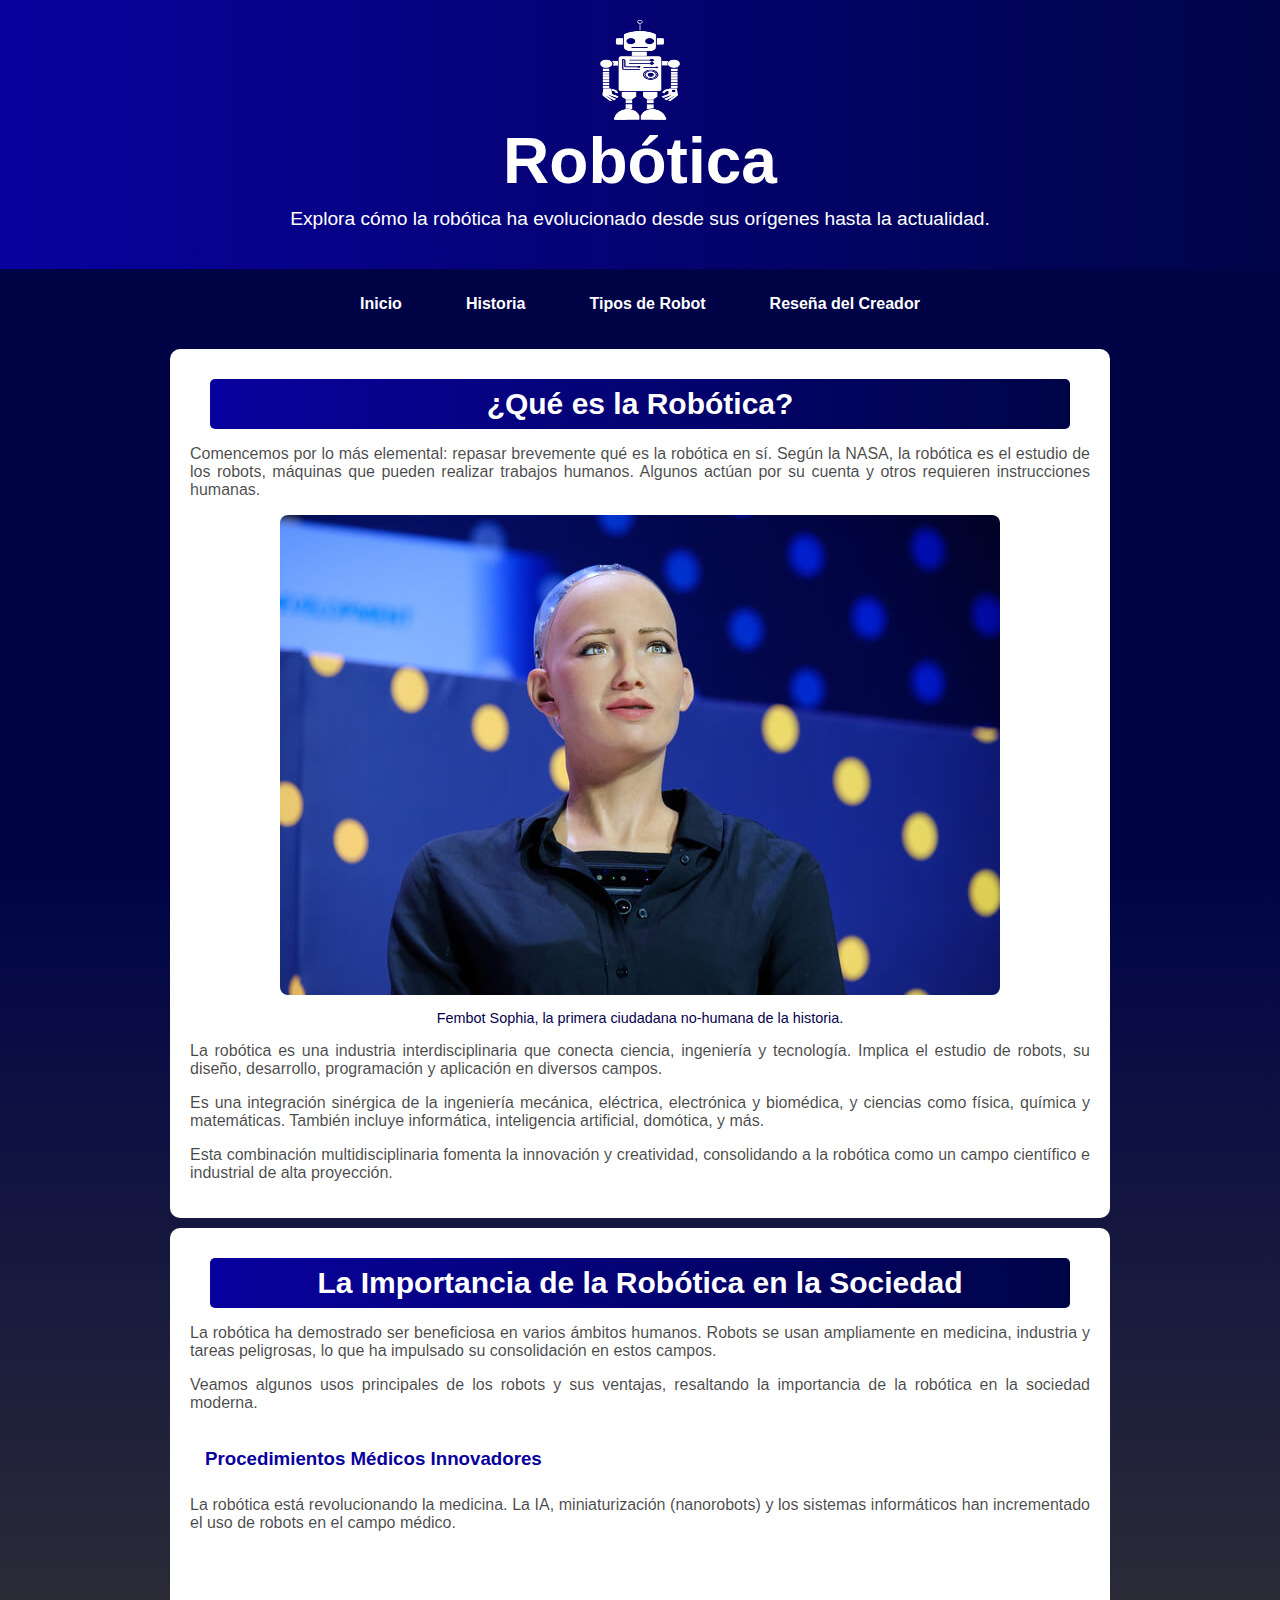
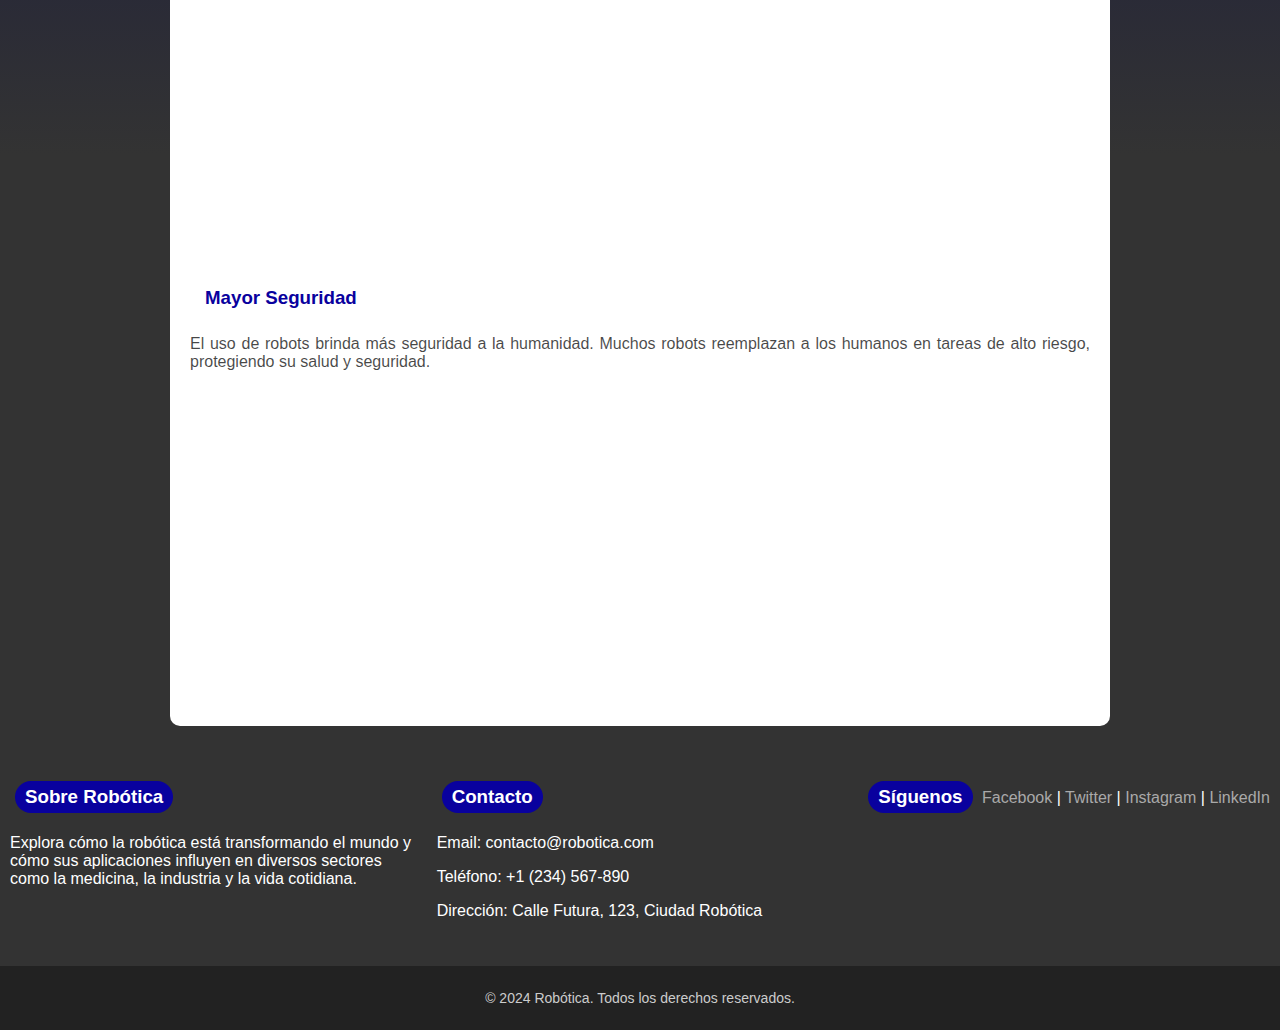
<file: index.html>
<!DOCTYPE html>
<html lang="es">
<head>
    <meta charset="UTF-8">
    <meta name="viewport" content="width=device-width, initial-scale=1.0">
    <link rel="stylesheet" href="css/estilo.css">
    <title>Robótica</title>
</head>
<body>
    <header>
        <img class="rob" src="img/Rob.png" alt="rob" height="100px" width="150px">
        <h1>Robótica</h1>
        <p class="rr">Explora cómo la robótica ha evolucionado desde sus orígenes hasta la actualidad.</p>
    </header>
    
    <nav>
        <ul>
            <li><a href="index.html">Inicio</a></li>
            <li><a href="historia.html">Historia</a></li>
            <li><a href="tipos.html">Tipos de Robot</a></li>
            <li><a href="reseña.html">Reseña del Creador</a></li>
        </ul>
    </nav>

    <div class="all2">
      
        <div class="robo1">
            <h2>¿Qué es la Robótica?</h2>
            <p>Comencemos por lo más elemental: repasar brevemente qué es la robótica en sí. Según la NASA, la robótica es el estudio de los robots, máquinas que pueden realizar trabajos humanos. Algunos actúan por su cuenta y otros requieren instrucciones humanas.</p>
            <img src="img/Fembot Sophia, la primera ciudadana no-humana de la historia..jpg" alt="Fembot Sophia, la primera ciudadana no-humana de la historia.">
            <p class="sud">Fembot Sophia, la primera ciudadana no-humana de la historia.</p>
            <p>La robótica es una industria interdisciplinaria que conecta ciencia, ingeniería y tecnología. Implica el estudio de robots, su diseño, desarrollo, programación y aplicación en diversos campos.</p>
            <p>Es una integración sinérgica de la ingeniería mecánica, eléctrica, electrónica y biomédica, y ciencias como física, química y matemáticas. También incluye informática, inteligencia artificial, domótica, y más.</p>
            <p>Esta combinación multidisciplinaria fomenta la innovación y creatividad, consolidando a la robótica como un campo científico e industrial de alta proyección.</p>
        </div>


        <div class="robo2">
            <h2>La Importancia de la Robótica en la Sociedad</h2>
            <p>La robótica ha demostrado ser beneficiosa en varios ámbitos humanos. Robots se usan ampliamente en medicina, industria y tareas peligrosas, lo que ha impulsado su consolidación en estos campos.</p>
            <p>Veamos algunos usos principales de los robots y sus ventajas, resaltando la importancia de la robótica en la sociedad moderna.</p>
            
          
            <h3>Procedimientos Médicos Innovadores</h3>
            <p>La robótica está revolucionando la medicina. La IA, miniaturización (nanorobots) y los sistemas informáticos han incrementado el uso de robots en el campo médico.</p>
            <div class="centrarV">
                <iframe width="600" height="315" src="https://www.youtube.com/embed/XhvHU99ib0o?si=HQ_GZx5oC2DQNu5d" title="YouTube video player" frameborder="0" allow="accelerometer; autoplay; clipboard-write; encrypted-media; gyroscope; picture-in-picture; web-share" referrerpolicy="strict-origin-when-cross-origin" allowfullscreen></iframe>
            </div>
            
            <h3>Mayor Seguridad</h3>
            <p>El uso de robots brinda más seguridad a la humanidad. Muchos robots reemplazan a los humanos en tareas de alto riesgo, protegiendo su salud y seguridad.</p>
            <div class="centrarV">
                <iframe width="560" height="315" src="https://www.youtube.com/embed/3wI7J0M8YYs?si=-KEkGS07YHFu8RXV" title="YouTube video player" frameborder="0" allow="accelerometer; autoplay; clipboard-write; encrypted-media; gyroscope; picture-in-picture; web-share" referrerpolicy="strict-origin-when-cross-origin" allowfullscreen></iframe>
            </div>
        </div>
    </div>

    <footer>
        <div class="content">
            <div class="section">
                <h3>Sobre Robótica</h3>
                <p>Explora cómo la robótica está transformando el mundo y cómo sus aplicaciones influyen en diversos sectores como la medicina, la industria y la vida cotidiana.</p>
            </div>
    
            <div class="section">
                <h3>Contacto</h3>
                <p>Email: contacto@robotica.com</p>
                <p>Teléfono: +1 (234) 567-890</p>
                <p>Dirección: Calle Futura, 123, Ciudad Robótica</p>
            </div>
    
            <div class="section">
                <h3>Síguenos</h3>
                <a href="https://www.facebook.com/Eliasaf Hudson">Facebook</a> |
                <a href="https://www.twitter.com/@EAHudson3" target="_blank">Twitter</a> |
                <a href="https://www.instagram.com/abimelec._.10" target="_blank">Instagram</a> |
                <a href="https://pa.linkedin.com/in/eliasaf-a-hudson-25171b226" target="_blank">LinkedIn</a>
            </div>
        </div>
    
        <div id="final">
            <p>&copy; 2024 Robótica. Todos los derechos reservados.</p>
        </div>
    </footer>
    
</body>
</html>
</file>
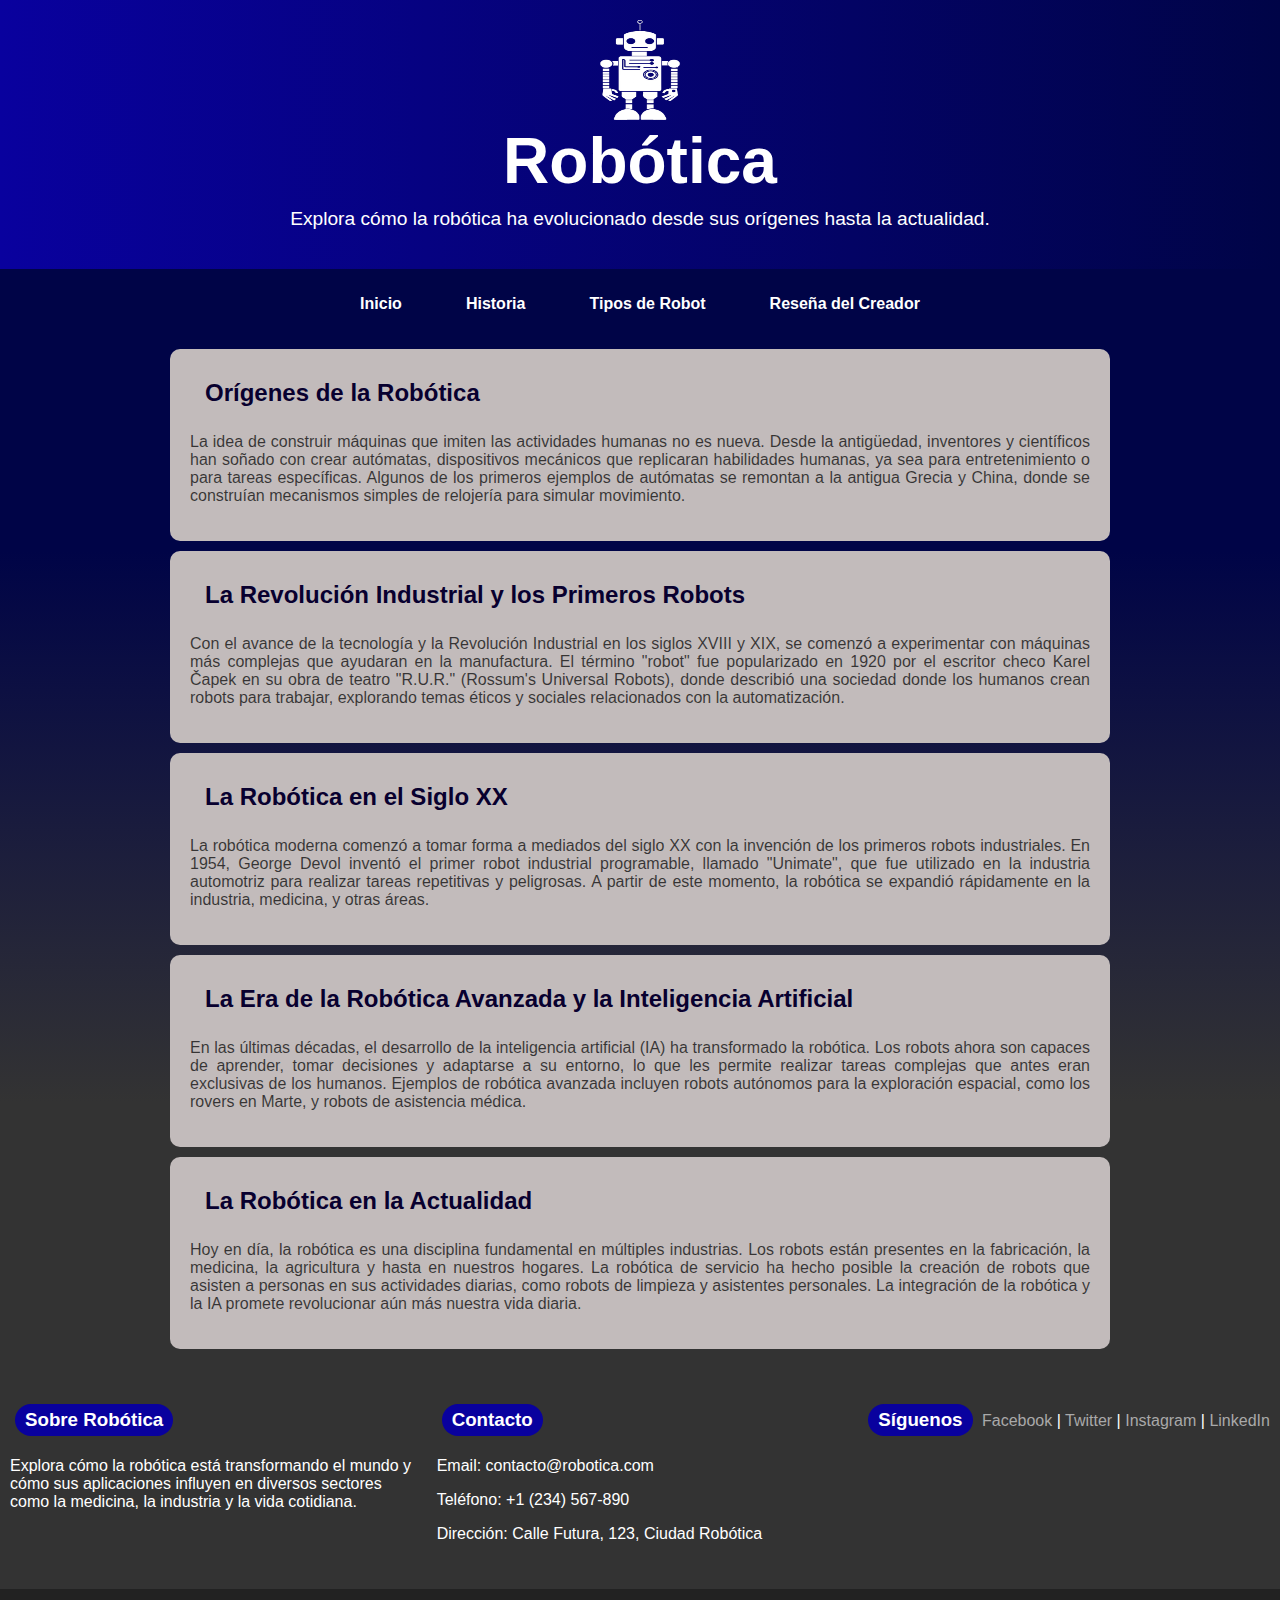
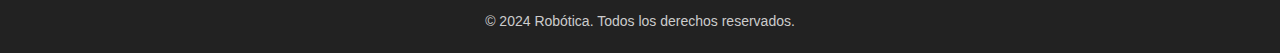
<file: historia.html>
<!DOCTYPE html>
<html lang="es">
<head>
    <meta charset="UTF-8">
    <meta name="viewport" content="width=device-width, initial-scale=1.0">
    <link rel="stylesheet" href="css/estilo.css">
    <title>Robótica</title>
</head>
<body>
    <header>
        <img class="rob" src="img/Rob.png" alt="rob" height="100px" width="150px">
        <h1>Robótica</h1>
        <p class="rr">Explora cómo la robótica ha evolucionado desde sus orígenes hasta la actualidad.</p>
    </header>
    
    <nav>
        <ul>
            <li><a href="index.html">Inicio</a></li>
            <li><a href="historia.html">Historia</a></li>
            <li><a href="tipos.html">Tipos de Robot</a></li>
            <li><a href="reseña.html">Reseña del Creador</a></li>
        </ul>
    </nav>
    <div>
        <div class="menu">
            <h2>Orígenes de la Robótica</h2>
            <p>La idea de construir máquinas que imiten las actividades humanas no es nueva. Desde la antigüedad, inventores y científicos han soñado con crear autómatas, dispositivos mecánicos que replicaran habilidades humanas, ya sea para entretenimiento o para tareas específicas. Algunos de los primeros ejemplos de autómatas se remontan a la antigua Grecia y China, donde se construían mecanismos simples de relojería para simular movimiento.</p>
        </div>

        <div class="menu"v>
            <h2>La Revolución Industrial y los Primeros Robots</h2>
            <p>Con el avance de la tecnología y la Revolución Industrial en los siglos XVIII y XIX, se comenzó a experimentar con máquinas más complejas que ayudaran en la manufactura. El término "robot" fue popularizado en 1920 por el escritor checo Karel Čapek en su obra de teatro "R.U.R." (Rossum's Universal Robots), donde describió una sociedad donde los humanos crean robots para trabajar, explorando temas éticos y sociales relacionados con la automatización.</p>
        </div>

        <div class="menu">
            <h2>La Robótica en el Siglo XX</h2>
            <p>La robótica moderna comenzó a tomar forma a mediados del siglo XX con la invención de los primeros robots industriales. En 1954, George Devol inventó el primer robot industrial programable, llamado "Unimate", que fue utilizado en la industria automotriz para realizar tareas repetitivas y peligrosas. A partir de este momento, la robótica se expandió rápidamente en la industria, medicina, y otras áreas.</p>
        </div>

        <div class="menu">
            <h2>La Era de la Robótica Avanzada y la Inteligencia Artificial</h2>
            <p>En las últimas décadas, el desarrollo de la inteligencia artificial (IA) ha transformado la robótica. Los robots ahora son capaces de aprender, tomar decisiones y adaptarse a su entorno, lo que les permite realizar tareas complejas que antes eran exclusivas de los humanos. Ejemplos de robótica avanzada incluyen robots autónomos para la exploración espacial, como los rovers en Marte, y robots de asistencia médica.</p>
        </div>

        <div class="menu">
            <h2>La Robótica en la Actualidad</h2>
            <p>Hoy en día, la robótica es una disciplina fundamental en múltiples industrias. Los robots están presentes en la fabricación, la medicina, la agricultura y hasta en nuestros hogares. La robótica de servicio ha hecho posible la creación de robots que asisten a personas en sus actividades diarias, como robots de limpieza y asistentes personales. La integración de la robótica y la IA promete revolucionar aún más nuestra vida diaria.</p>
        </div>
    </div>
    <footer>
        <div class="content">
            <div class="section">
                <h3>Sobre Robótica</h3>
                <p>Explora cómo la robótica está transformando el mundo y cómo sus aplicaciones influyen en diversos sectores como la medicina, la industria y la vida cotidiana.</p>
            </div>
    
            <div class="section">
                <h3>Contacto</h3>
                <p>Email: contacto@robotica.com</p>
                <p>Teléfono: +1 (234) 567-890</p>
                <p>Dirección: Calle Futura, 123, Ciudad Robótica</p>
            </div>
    
            <div class="section">
                <h3>Síguenos</h3>
                <a href="https://www.facebook.com/Eliasaf Hudson">Facebook</a> |
                <a href="https://www.twitter.com/@EAHudson3" target="_blank">Twitter</a> |
                <a href="https://www.instagram.com/abimelec._.10" target="_blank">Instagram</a> |
                <a href="https://pa.linkedin.com/in/eliasaf-a-hudson-25171b226" target="_blank">LinkedIn</a>
            </div>
        </div>
    
        <div id="final">
            <p>&copy; 2024 Robótica. Todos los derechos reservados.</p>
        </div>
    </footer>
</body>
</html>
</file>
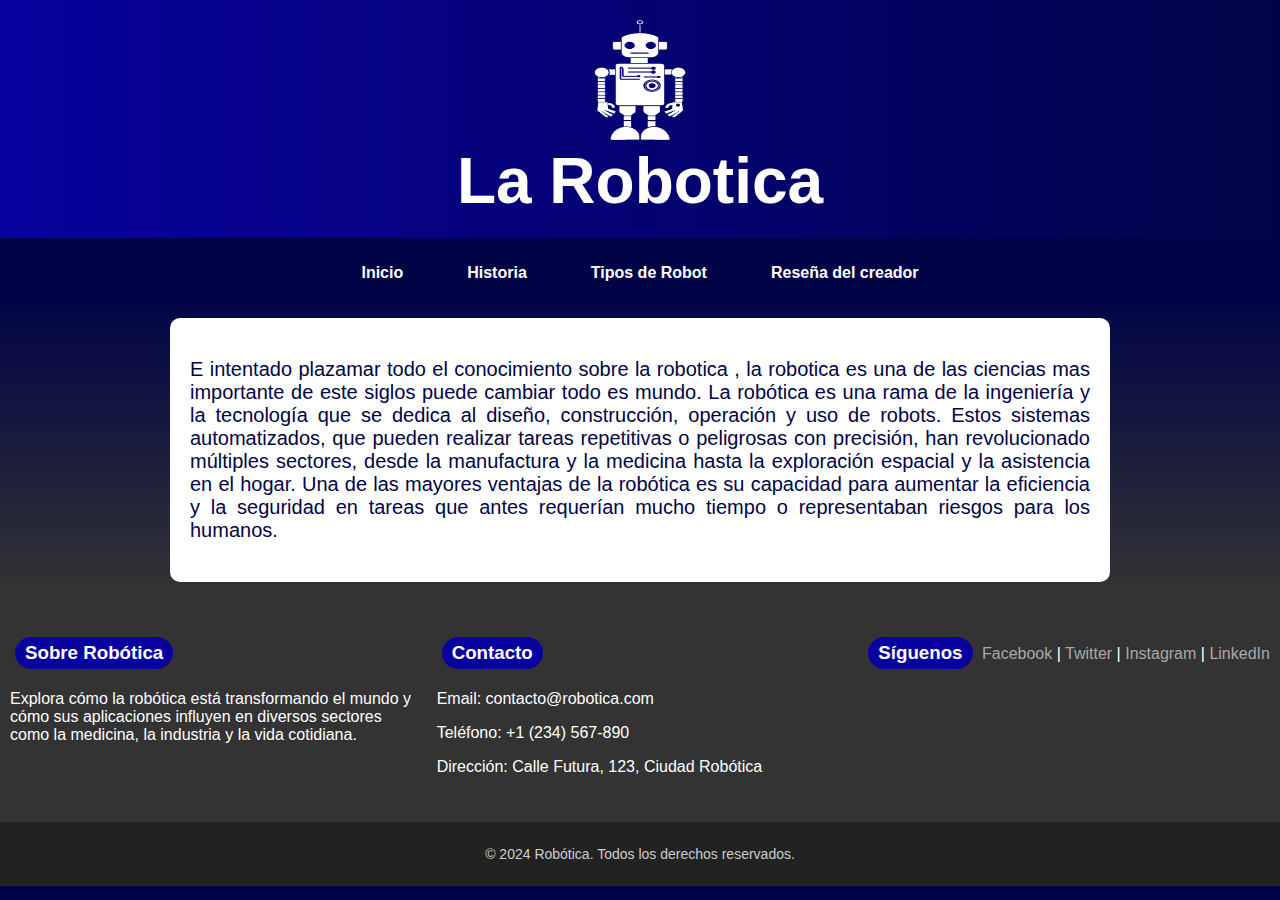
<file: reseña.html>
<!DOCTYPE html>
<html lang="en">
<head>
    <meta charset="UTF-8">
    <meta name="viewport" content="width=device-width, initial-scale=1.0">
    <link rel="stylesheet" href="css/estilo.css">
    <title>La Robotica</title>
</head>
<body>
    <header> 
         <img class="rob" src="img/Rob.png" alt="rob"  height="120px" width="170px">
        <h1>La Robotica</h1>
      
    </header>
    <nav>
        <ul>
            <li><a href="Index.html">Inicio</a></li>
            <li><a href="historia.html">Historia</a></li>
            <li><a href="tipos.html">Tipos de Robot</a></li>
            <li><a href="reseña.html">Reseña del creador</a></li>
        </ul>        
    </nav>

    <div class="all">
        <div class="robo3">
           
            <p>   
             E intentado plazamar todo el conocimiento sobre la robotica , la robotica es una de las ciencias mas importante de este siglos puede cambiar todo es mundo.
             La robótica es una rama de la ingeniería y la tecnología que se dedica al diseño, construcción, operación y uso de robots. Estos sistemas automatizados, que pueden realizar tareas repetitivas o peligrosas con precisión, han revolucionado múltiples sectores, desde la manufactura y la medicina hasta la exploración espacial y la asistencia en el hogar.

             Una de las mayores ventajas de la robótica es su capacidad para aumentar la eficiencia y la seguridad en tareas que antes requerían mucho tiempo o representaban riesgos para los humanos.
            </p>
    </div>

    <footer>
        <div class="content">
            <div class="section">
                <h3>Sobre Robótica</h3>
                <p>Explora cómo la robótica está transformando el mundo y cómo sus aplicaciones influyen en diversos sectores como la medicina, la industria y la vida cotidiana.</p>
            </div>
    
            <div class="section">
                <h3>Contacto</h3>
                <p>Email: contacto@robotica.com</p>
                <p>Teléfono: +1 (234) 567-890</p>
                <p>Dirección: Calle Futura, 123, Ciudad Robótica</p>
            </div>
    
            <div class="section">
                <h3>Síguenos</h3>
                <a href="https://www.facebook.com/Eliasaf Hudson">Facebook</a> |
                <a href="https://www.twitter.com/@EAHudson3" target="_blank">Twitter</a> |
                <a href="https://www.instagram.com/abimelec._.10" target="_blank">Instagram</a> |
                <a href="https://pa.linkedin.com/in/eliasaf-a-hudson-25171b226" target="_blank">LinkedIn</a>
            </div>
        </div>
    
        <div id="final">
            <p>&copy; 2024 Robótica. Todos los derechos reservados.</p>
        </div>
    </footer>
</body>
</html>
</file>
<file: css/estilo.css>
body{
    font-family: "Jost", sans-serif;
    margin: 0;
    padding:0;
    background: linear-gradient(to top, #333,#333,#000447 ,  #000447);
    color: #000000b7  ;
}
header{
    background: linear-gradient(to right, #09019e, #000447 );
    padding: 20px;
    text-align: center;
    color: white;
}
header h1 {
    margin: 0;
    font-size: 4rem;
}
header .rr{
    font-size: 1.2rem;
    margin-top: 10px; 
}
.rob{
    margin: 0 ;
}
nav{
    background:  #000447 ;
    padding: 10px 0;
}
ul{
    list-style: none;
    display: flex;
    justify-content: center;
    padding: 0;
}
nav li{
    margin: 0 20px ;
}
nav a{
    color: #ffffff;
    font-weight: bold;
    padding: 8px 12px;
    margin: 0;
    text-decoration: none;
    transition: 0.2s;

}
nav a:hover{
    background-color:  #ffffff;
    color:  #000447;
    padding: 8px 20px;
    border-radius: 20px;
}
.content {
    display: flex;
    justify-content: space-around;
    background: #333;
    color: #fff;
    padding: 20px 0;
    text-align: left;
}

.content .section {
    flex: 1;
    padding: 10px;
}

.section h3 {
    margin-bottom: 15px;
}

.section a {
    color: #a9a9a9;
    text-decoration: none;
}

.section a:hover {
    color: #f2f2f2;
}

#final {
    background-color: #222;
    text-align: center;
    padding: 10px;
    font-size: 14px;
    color: #ccc;
}


.robo1  {
    text-align: justify;
    background-color: #ffffff;
    border-radius: 10px;
    margin: 10px auto;
    padding: 20px;
    max-width: 900px;}
.robo1 img{
    margin: 5px auto;
    display: block;
    border-radius: 8px;
}
.robo1 h2 {
    color: #ffffff;
    font-size: 30px;
    text-align: center;
    padding: 8px 12px;
    margin: 10px 20px;
    background: linear-gradient(to right, #09019e, #000447 );
    border-radius: 5px;
}
.robo2  {
    text-align: justify;
    background-color: #ffffff;
    border-radius: 10px;
    margin: 10px auto;
    padding: 20px;
    max-width: 900px;

}

.robo2 h2 {
    color: #ffffff;
    font-size: 30px;
    text-align: center;
    padding: 8px 12px;
    margin: 10px 20px;
 background: linear-gradient(to right, #09019e, #000447 );
    border-radius: 5px;
}
.sud{
    color:  #07024d;
    font-size: 0.9rem;
    text-align: center;
}
h3{
    color: #09019e  ;
    display: inline-flex;
    padding: 5px 10px;
    margin: 5px 5px;
    margin-top: 15px;
    border-radius: 15px;
}
.centrarV{
  text-align: center;
}
.menu{
    text-align: justify;
    background-color: #c2bbbb;
    border-radius: 10px;
    margin: 10px auto;
    padding: 20px;
    max-width: 900px;
transition: 0.5s;
}
.menu:hover{
    background: rgb(255, 255, 255);
    color: black;
    padding: 30px;
    
}
.menu h2{
    color:#08002f ;
    display: inline-flex;
    padding: 5px 10px;
    margin: 5px;
    border-radius: 15px;
}
.menu:hover h2{
    color:#00089f;
    
}
.content h3{
        background:  #09019e  ;
        color: #ffffff  ;
        display: inline-flex;
        padding: 5px 10px;
        margin: 5px 5px;
        margin-top: 15px;
        border-radius: 20px;
}.robo3  {
    color: #000447;
    font-size: 20px;
    text-align: justify;
    background-color: #ffffff;
    border-radius: 10px;
    margin: 10px auto;
    padding: 20px;
    max-width: 900px;}
</file>
